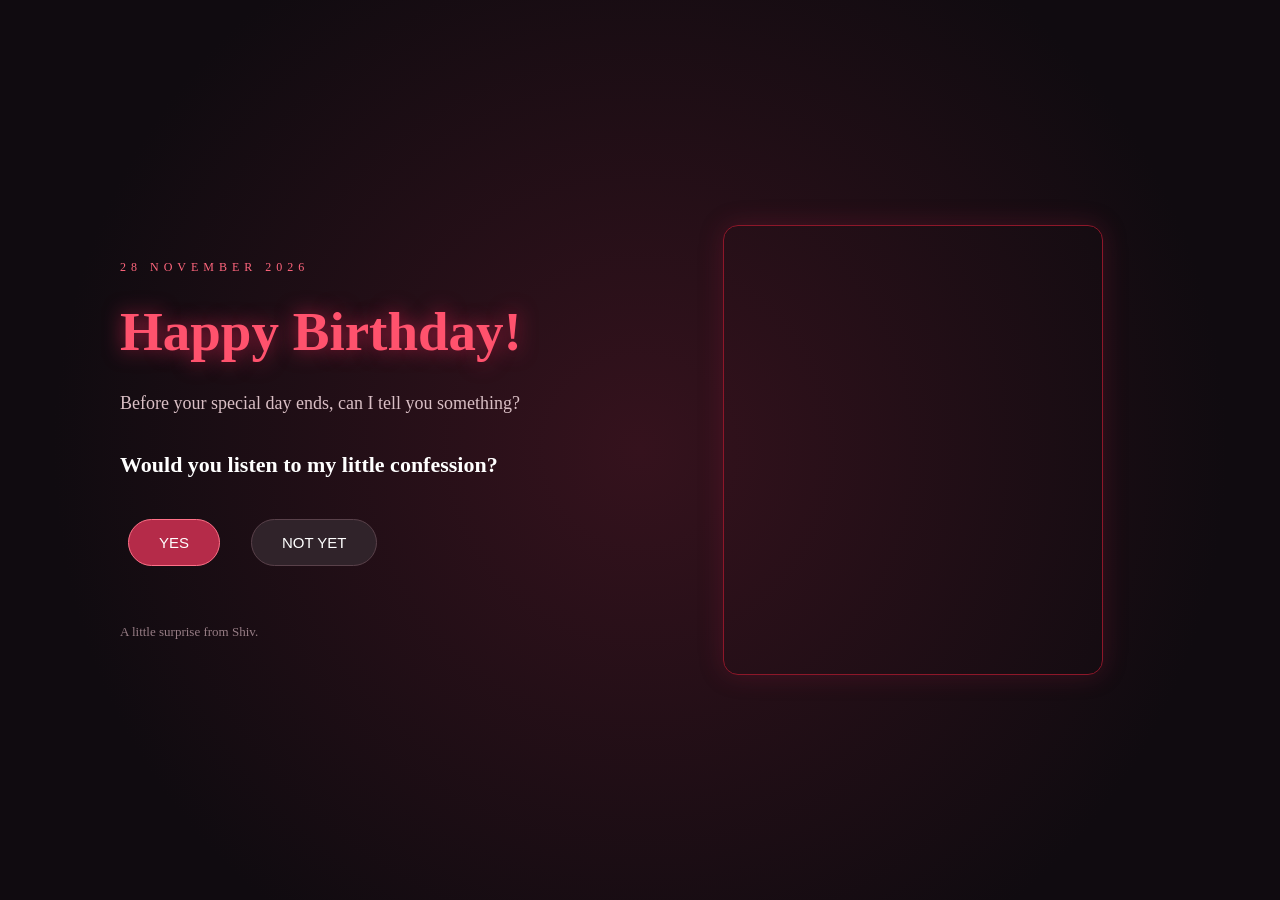
<file: index.html>
<!DOCTYPE html>
<html lang="en">
<head>
    <meta charset="UTF-8">
    <meta name="viewport" content="width=device-width, initial-scale=1.0">
    <title>A Little Surprise</title>
    <link rel="stylesheet" href="style.css">
</head>

<body>

    <main class="container">

        <div class="birthday-layout">

            <!-- LEFT SIDE: Birthday Message -->
            <div class="birthday-text">

                <p class="date">28 NOVEMBER 2026</p>

                <h1>Happy Birthday!</h1>

                <p class="subtitle">
                    Before your special day ends,
                    can I tell you something?
                </p>

                <h2>Would you listen to my little confession?</h2>

                <div class="buttons">

                    <button onclick="acceptConfession()">
                        YES
                    </button>

                    <button class="no" onclick="declineConfession()">
                        NOT YET
                    </button>

                </div>

                <p class="footer">
                    A little surprise from Shiv.
                </p>

            </div>


            <!-- RIGHT SIDE: Birthday Video -->
            <div class="birthday-image">

                <video class="hero-video"
                       autoplay
                       loop
                       playsinline>

                    <source src="videos/her-video.mp4" type="video/mp4">

                    Your browser does not support video.

                </video>

            </div>

        </div>

    </main>

    <script src="script.js"></script>

</body>
</html>
</file>
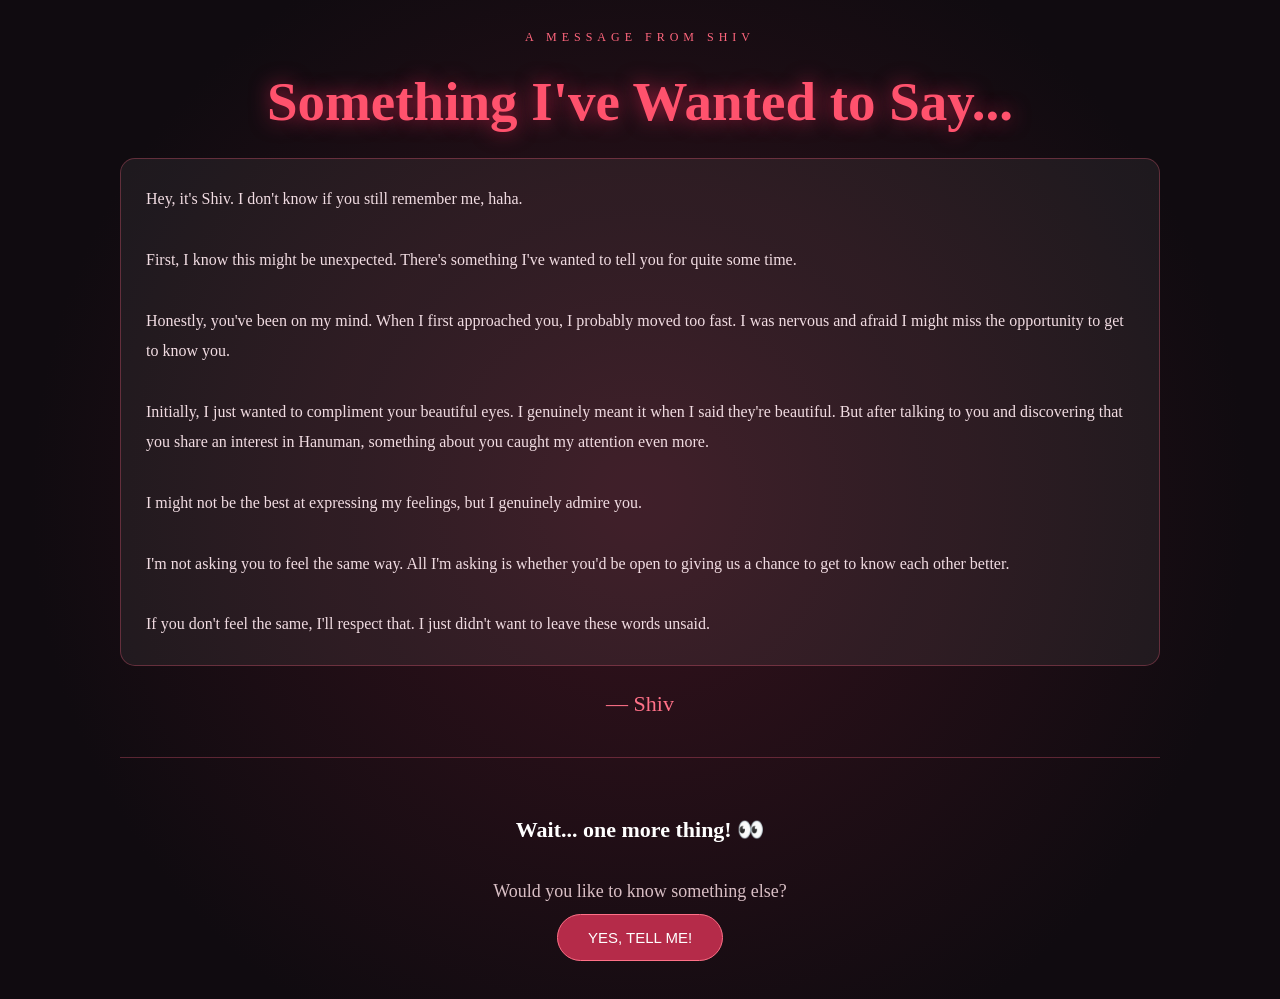
<file: confession.html>
<!DOCTYPE html>
<html lang="en">
<head>
    <meta charset="UTF-8">
    <meta name="viewport" content="width=device-width, initial-scale=1.0">
    <title>Something I Want to Tell You</title>
    <link rel="stylesheet" href="style.css">
</head>

<body>

    <main class="container confession-container">

        <p class="date">A MESSAGE FROM SHIV</p>

        <h1>Something I've Wanted to Say...</h1>

        <div class="letter" id="letter">
            Loading my message...
        </div>

        <p class="signature">— Shiv</p>

        <!-- ONE MORE SURPRISE -->
        <div class="extra-surprise">

            <h2>Wait... one more thing! 👀</h2>

            <p class="subtitle">
                Would you like to know something else?
            </p>

            <button onclick="openExtra()">
                YES, TELL ME!
            </button>

        </div>

    </main>

    <script src="script.js"></script>

    <script>
        fetch("message.json")
            .then(response => {
                if (!response.ok) {
                    throw new Error("Message unavailable");
                }
                return response.json();
            })
            .then(data => {
                document.getElementById("letter").textContent =
                    data.confession;
            })
            .catch(() => {
                document.getElementById("letter").textContent =
                    "Hey, it's Shiv. I don't know if you still remember me, haha.";
            });
    </script>
<audio id="bgMusic" autoplay loop>
    <source src="audio/background.mp3" type="audio/mpeg">
</audio>

<script>
    const music = document.getElementById("bgMusic");

    music.volume = 0.4;

    music.play().catch(() => {
        console.log("Browser requires user interaction to play music.");
    });
</script>
</body>
</html>
</file>
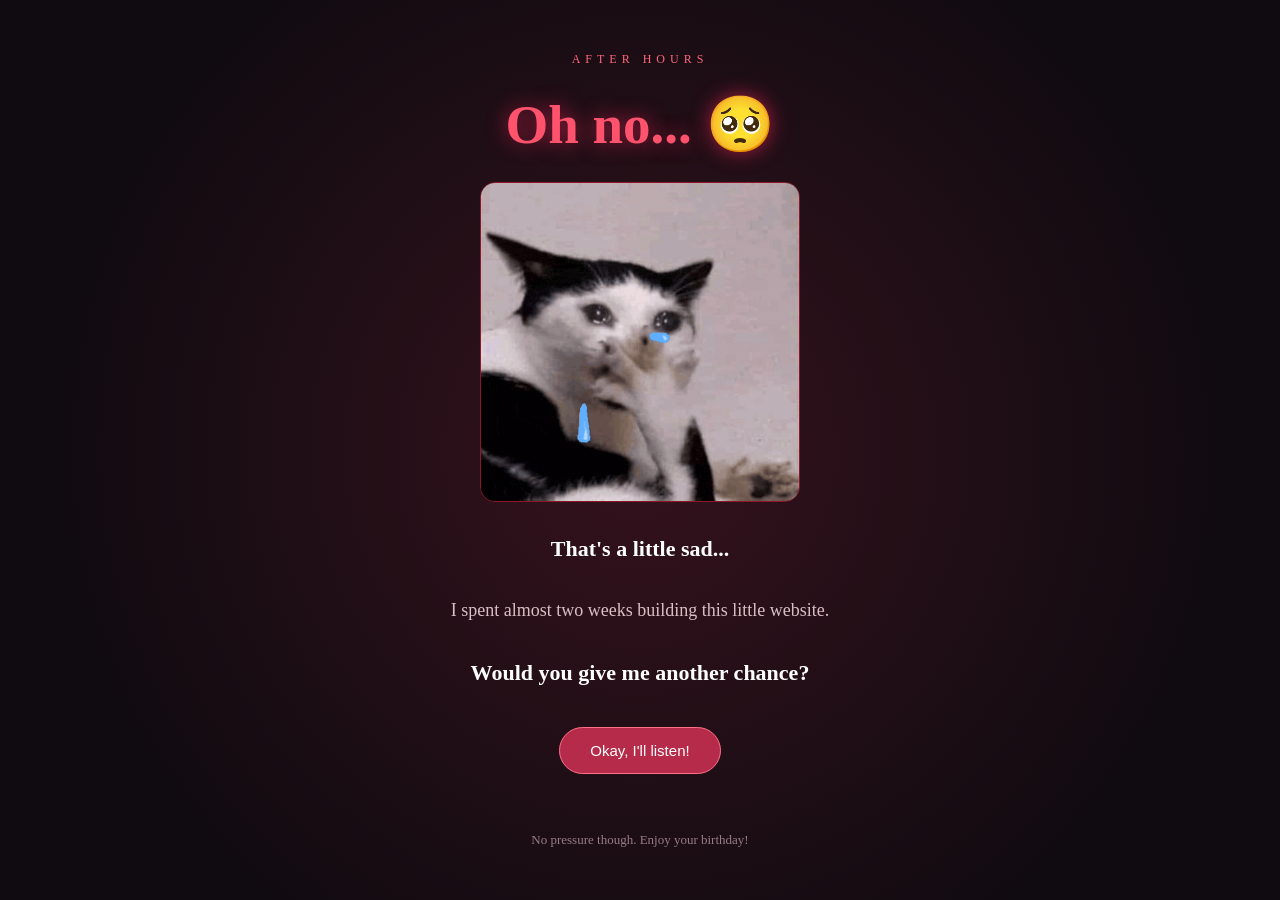
<file: not-yet.html>
<!DOCTYPE html>
<html lang="en">

<head>
    <meta charset="UTF-8">
    <meta name="viewport" content="width=device-width, initial-scale=1.0">

    <title>Oh no...</title>

    <link rel="stylesheet" href="style.css">
</head>

<body>

    <main class="container">

        <p class="date">AFTER HOURS</p>

        <h1>Oh no... 🥺</h1>

        <img
            src="images/sad-cat.gif"
            alt="Sad cat"
            class="sad-cat"
        >

        <h2>That's a little sad...</h2>

        <p class="subtitle">
            I spent almost two weeks building
            this little website.
        </p>

        <h2>Would you give me another chance?</h2>

        <button onclick="acceptConfession()">
            Okay, I'll listen!
        </button>

        <p class="footer">
            No pressure though. Enjoy your birthday!
        </p>

    </main>

    <script src="script.js"></script>
    <audio id="bgMusic" autoplay loop>
    <source src="audio/cry.mp3" type="audio/mpeg">
</audio>

<script>
    const music = document.getElementById("bgMusic");

    music.volume = 0.4;

    music.play().catch(() => {
        console.log("Browser requires user interaction to play music.");
    });

</body>
</html>
</file>
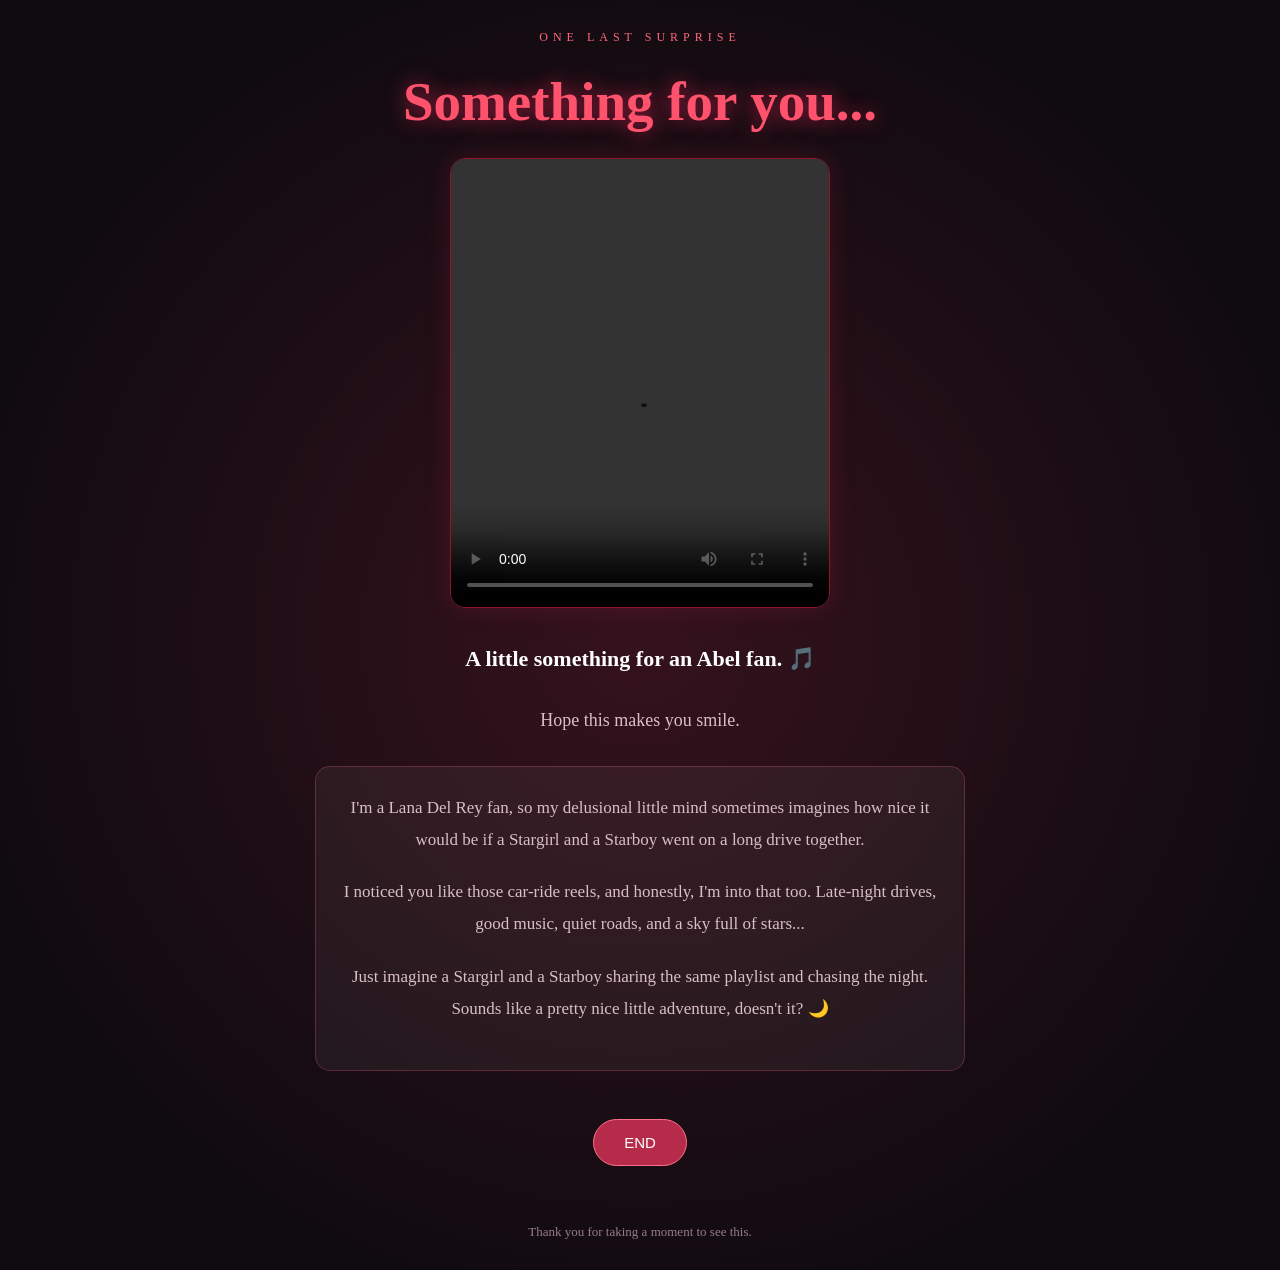
<file: one-more-thing.html>
<!DOCTYPE html>
<html lang="en">
<head>
    <meta charset="UTF-8">
    <meta name="viewport" content="width=device-width, initial-scale=1.0">
    <title>One More Thing</title>
    <link rel="stylesheet" href="style.css">
</head>

<body>

    <main class="container">

        <p class="date">ONE LAST SURPRISE</p>

        <h1>Something for you...</h1>

        <div class="weeknd-surprise">

            <!-- Video with sound and loop -->
            <video class="hero-video"
                   autoplay
                   loop
                   playsinline
                   controls>
                <source src="videos/weeknd-video.mp4" type="video/mp4">
                Your browser does not support video.
            </video>

            <h2>A little something for an Abel fan. 🎵</h2>

            <p class="subtitle">
                Hope this makes you smile.
            </p>

            <div class="stargirl-message">

                <p>
                    I'm a Lana Del Rey fan, so my delusional little mind
                    sometimes imagines how nice it would be if a
                    Stargirl and a Starboy went on a long drive together.
                </p>

                <p>
                    I noticed you like those car-ride reels, and honestly,
                    I'm into that too. Late-night drives, good music,
                    quiet roads, and a sky full of stars...
                </p>

                <p>
                    Just imagine a Stargirl and a Starboy sharing the
                    same playlist and chasing the night.
                    Sounds like a pretty nice little adventure, doesn't it? 🌙
                </p>

            </div>

        </div>

        <!-- END BUTTON -->
        <div style="text-align: center; margin-top: 40px;">
            <button onclick="endExperience()">
                END
            </button>
        </div>

        <p class="footer">Thank you for taking a moment to see this.</p>

    </main>

    <script>
        function endExperience() {
            window.location.href = "start.html";
        }
    </script>

</body>
</html>
</file>
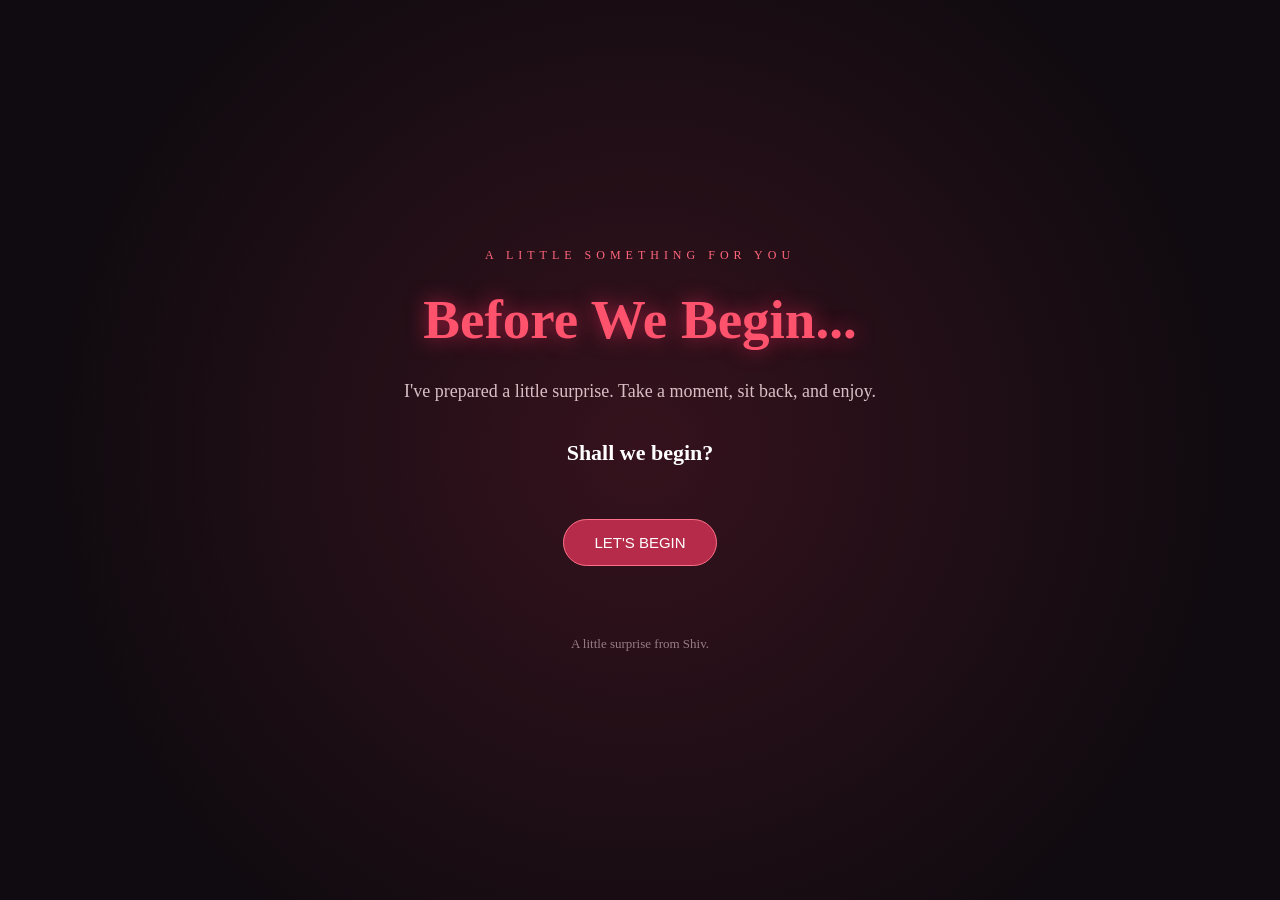
<file: start.html>
<!DOCTYPE html>
<html lang="en">
<head>
    <meta charset="UTF-8">
    <meta name="viewport" content="width=device-width, initial-scale=1.0">
    <title>Before We Begin</title>
    <link rel="stylesheet" href="style.css">
</head>

<body>

    <main class="container"
          style="display: flex;
                 flex-direction: column;
                 align-items: center;
                 justify-content: center;
                 text-align: center;
                 min-height: 80vh;
                 margin: auto;">

        <p class="date">A LITTLE SOMETHING FOR YOU</p>

        <h1>Before We Begin...</h1>

        <p class="subtitle">
            I've prepared a little surprise.
            Take a moment, sit back, and enjoy.
        </p>

        <h2>Shall we begin?</h2>

        <button
            onclick="beginExperience()"
            style="display: block;
                   margin: 20px auto;
                   text-align: center;">
            LET'S BEGIN
        </button>

        <p class="footer">A little surprise from Shiv.</p>

    </main>

    <script>
        function beginExperience() {
            window.location.href = "index.html";
        }
    </script>

</body>
</html>
</file>
<file: style.css>
/* RESET */
* {
    margin: 0;
    padding: 0;
    box-sizing: border-box;
}

/* BODY */
body {
    min-height: 100vh;
    background: radial-gradient(circle, #35121d, #100b10 75%);
    color: white;
    font-family: Georgia, serif;
    display: flex;
    justify-content: center;
    align-items: center;
    overflow-x: hidden;
}

/* MAIN CONTAINER */
.container {
    width: 90%;
    max-width: 1100px;
    text-align: center;
    padding: 30px;
}

/* BIRTHDAY LAYOUT */
.birthday-layout {
    display: flex;
    flex-direction: row;
    align-items: center;
    justify-content: center;
    gap: 50px;
    width: 100%;
}

.birthday-text {
    flex: 1;
    text-align: left;
}

.birthday-image {
    flex: 1;
    display: flex;
    justify-content: center;
    align-items: center;
}

/* DATE */
.date {
    color: #ff667d;
    letter-spacing: 5px;
    font-size: 12px;
    margin-bottom: 25px;
}

/* HEADINGS */
h1 {
    font-size: clamp(35px, 7vw, 55px);
    color: #ff526d;
    margin-bottom: 25px;
    text-shadow: 0 0 20px #a91f43;
}

h2 {
    font-size: 22px;
    margin: 30px 0;
    line-height: 1.5;
}

/* SUBTITLE */
.subtitle {
    color: #d9bfc5;
    font-size: 18px;
    line-height: 1.7;
}

/* BUTTONS */
.buttons {
    display: flex;
    justify-content: flex-start;
    gap: 15px;
    flex-wrap: wrap;
}

button {
    background: #b52b49;
    border: 1px solid #ff7188;
    color: white;
    padding: 14px 30px;
    border-radius: 30px;
    cursor: pointer;
    font-size: 15px;
    transition: 0.3s;
    margin: 8px;
}

button:hover {
    background: #ed4565;
    transform: scale(1.05);
    box-shadow: 0 0 20px #ed4565;
}

button.no {
    background: #30232a;
    border-color: #59414a;
}

/* FOOTER */
.footer {
    margin-top: 50px;
    color: #977d85;
    font-size: 13px;
}

/* BIRTHDAY VIDEO */
.hero-video {
    width: 100%;
    max-width: 380px;
    height: 450px;
    object-fit: cover;
    object-position: center;
    border-radius: 15px;
    border: 1px solid #8D1729;
    box-shadow: 0 0 25px rgba(169, 31, 67, 0.25);
}

/* PAGE ANIMATION */
.page {
    display: none;
    animation: fadeIn 1s ease;
}

.page.active {
    display: block;
}

/* CONFESSION LETTER */
#letter {
    background: rgba(255,255,255,0.06);
    border: 1px solid rgba(255,100,130,0.3);
    padding: 25px;
    border-radius: 15px;
    text-align: left;
    line-height: 1.9;
    color: #f1dce2;
    white-space: pre-line;
}

.signature {
    margin-top: 25px;
    color: #ff7188;
    font-size: 22px;
}

/* ONE MORE SURPRISE */
.extra-surprise {
    margin-top: 40px;
    padding-top: 25px;
    border-top: 1px solid rgba(255, 100, 130, 0.3);
}

/* STARGIRL MESSAGE */
.stargirl-message {
    max-width: 650px;
    margin: 30px auto;
    padding: 25px;
    background: rgba(255, 255, 255, 0.05);
    border: 1px solid rgba(255, 100, 130, 0.25);
    border-radius: 15px;
    color: #d9bfc5;
    font-size: 17px;
    line-height: 1.9;
    text-align: center;
}

.stargirl-message p {
    margin-bottom: 20px;
}

/* SAD CAT IMAGE */
.sad-cat {
    width: 100%;
    max-width: 320px;
    height: 320px;
    object-fit: cover;
    border-radius: 15px;
    border: 1px solid #8D1729;
    margin: 20px auto;
    display: block;
}

/* FADE ANIMATION */
@keyframes fadeIn {
    from {
        opacity: 0;
        transform: translateY(20px);
    }

    to {
        opacity: 1;
        transform: translateY(0);
    }
}

/* MOBILE RESPONSIVENESS */
@media (max-width: 700px) {

    body {
        align-items: flex-start;
    }

    .container {
        width: 95%;
        padding: 25px 10px;
    }

    .birthday-layout {
        flex-direction: column-reverse;
        gap: 25px;
    }

    .birthday-text {
        text-align: center;
    }

    .buttons {
        justify-content: center;
    }

    .hero-video {
        max-width: 280px;
        height: 330px;
    }

    h1 {
        font-size: 38px;
    }

    h2 {
        font-size: 20px;
    }

    .subtitle {
        font-size: 16px;
    }
    audio {
    display: block;
    width: 100%;
    max-width: 350px;
    margin: 25px auto;
    opacity: 0.8;
}
.start-buttons {
    justify-content: center;
}
.buttons {
    display: flex;
    justify-content: center;
    align-items: center;
    width: 100%;
}
}
</file>
